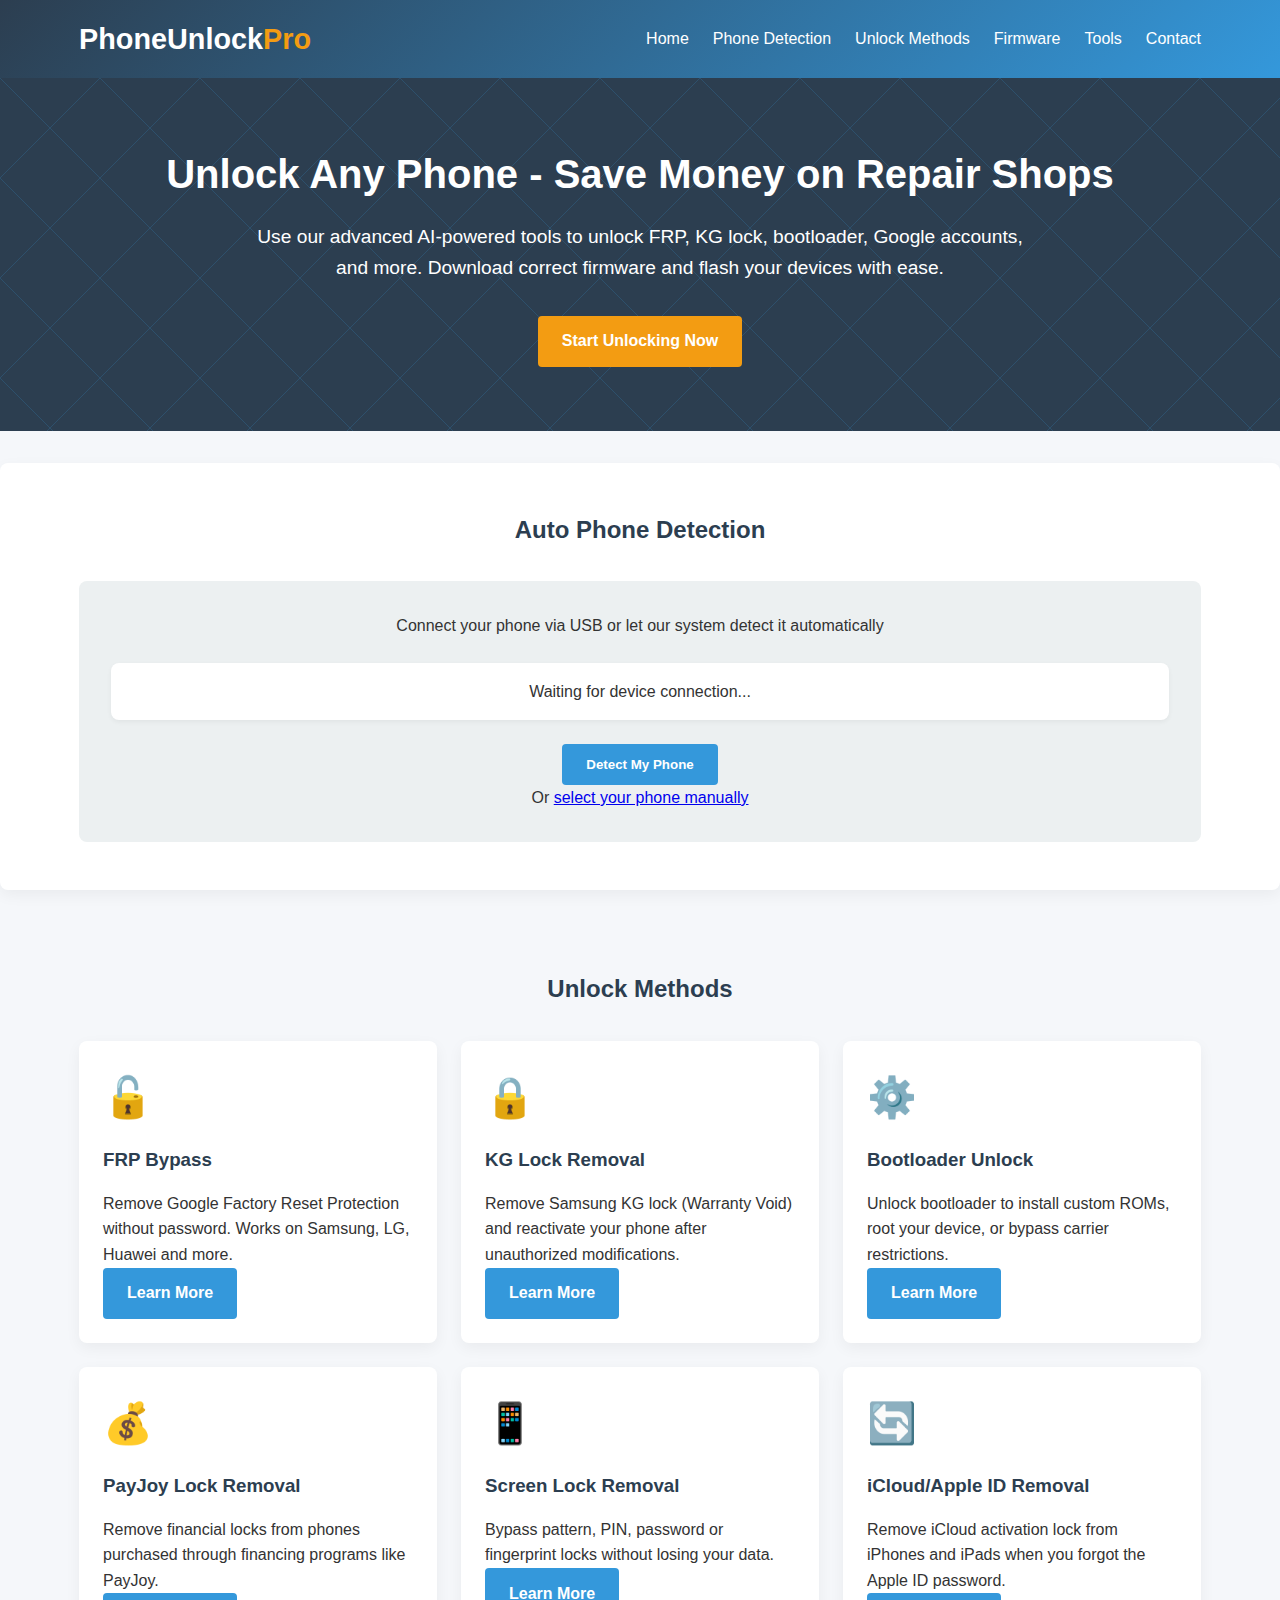
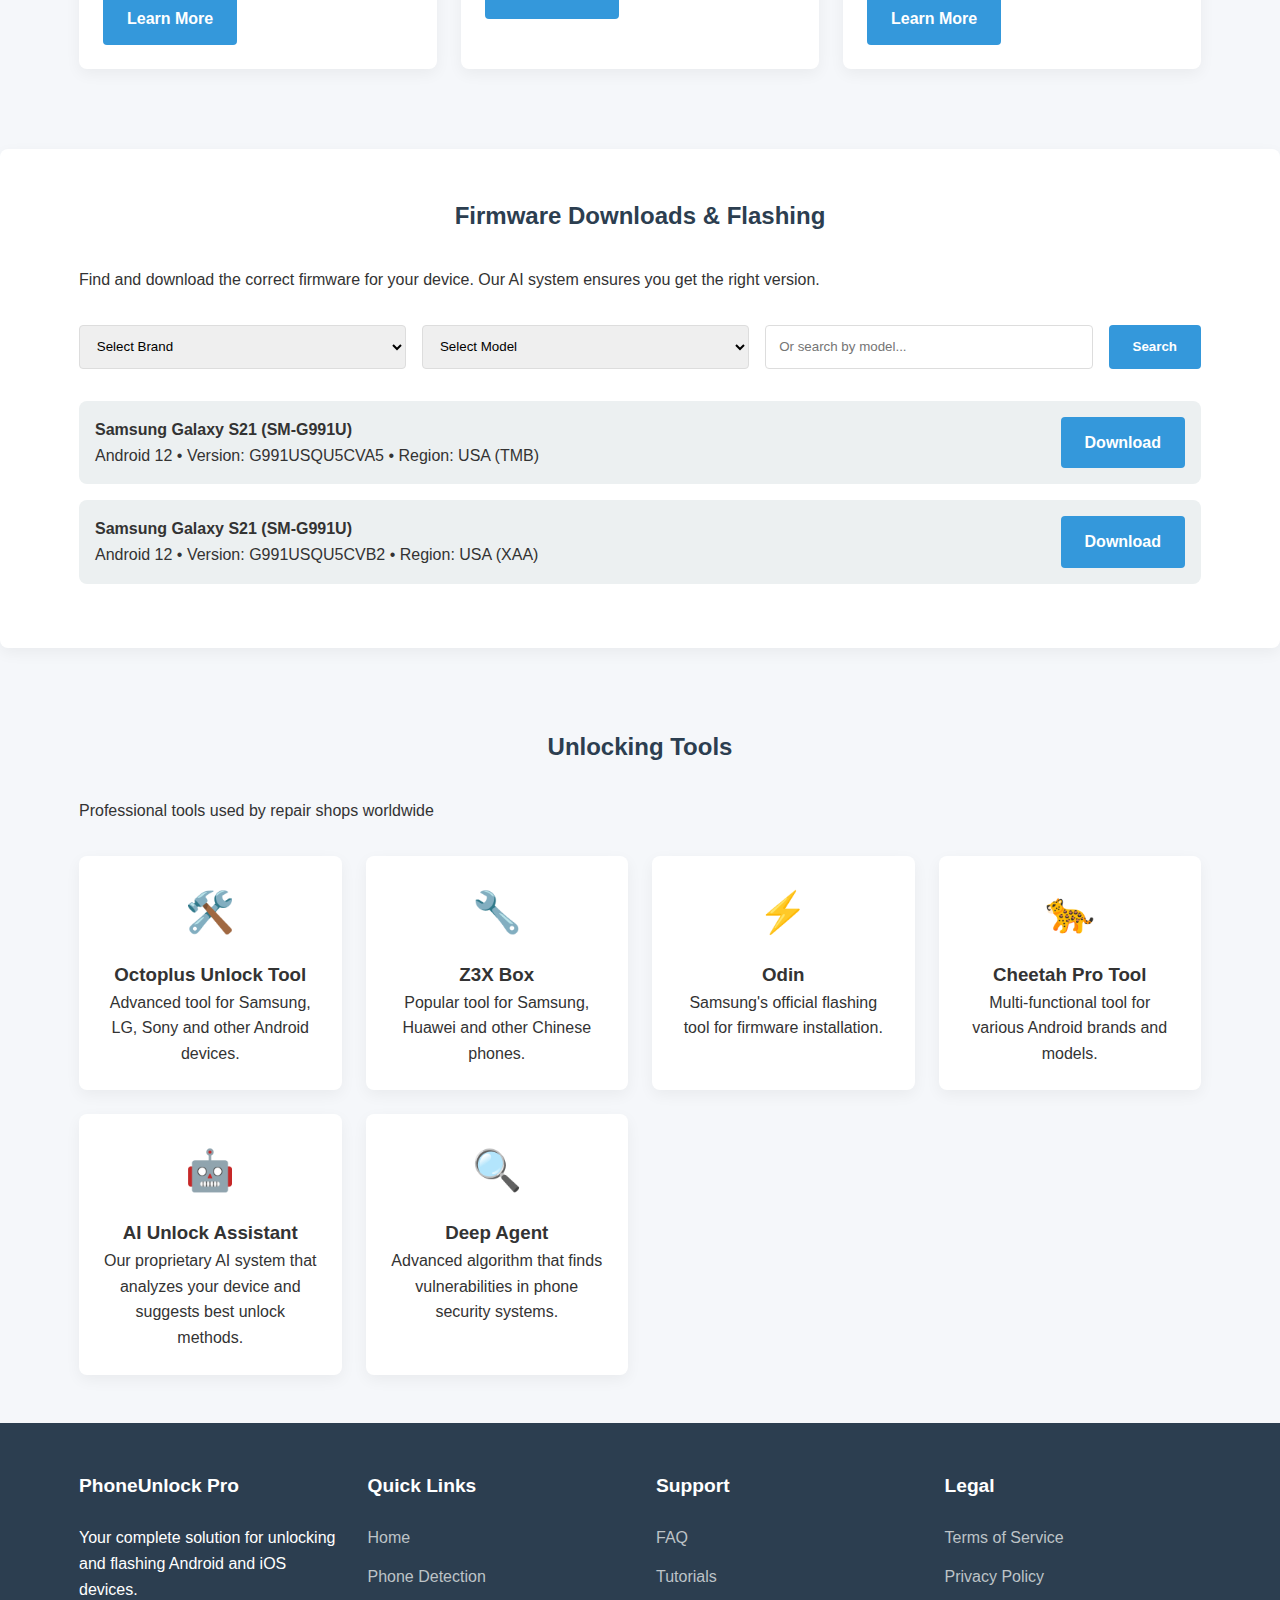
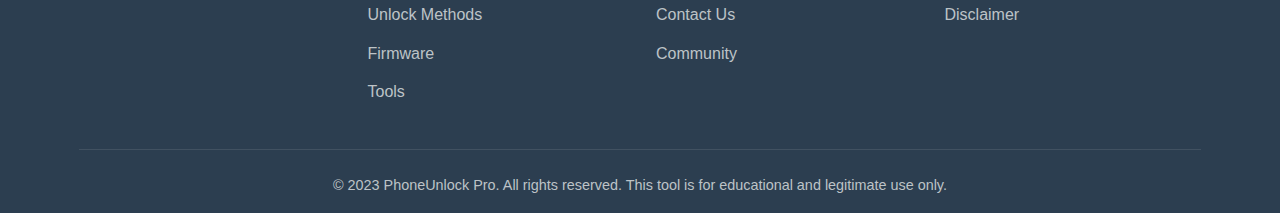
<file: Index.html>
<!DOCTYPE html>
<html lang="en">
<head>
    <meta charset="UTF-8">
    <meta name="viewport" content="width=device-width, initial-scale=1.0">
    <title>PhoneUnlock Pro - Unlock & Flash Any Phone</title>
    <style>
        :root {
            --primary: #3498db;
            --secondary: #2c3e50;
            --success: #27ae60;
            --warning: #f39c12;
            --danger: #e74c3c;
            --light: #ecf0f1;
            --dark: #2c3e50;
        }
        
        * {
            margin: 0;
            padding: 0;
            box-sizing: border-box;
            font-family: 'Segoe UI', Tahoma, Geneva, Verdana, sans-serif;
        }
        
        body {
            background-color: #f5f7fa;
            color: #333;
            line-height: 1.6;
        }
        
        .container {
            width: 90%;
            max-width: 1200px;
            margin: 0 auto;
            padding: 0 15px;
        }
        
        /* Header Styles */
        header {
            background: linear-gradient(135deg, var(--secondary), var(--primary));
            color: white;
            padding: 1rem 0;
            box-shadow: 0 2px 10px rgba(0,0,0,0.1);
        }
        
        .header-content {
            display: flex;
            justify-content: space-between;
            align-items: center;
        }
        
        .logo {
            font-size: 1.8rem;
            font-weight: 700;
        }
        
        .logo span {
            color: var(--warning);
        }
        
        nav ul {
            display: flex;
            list-style: none;
        }
        
        nav ul li {
            margin-left: 1.5rem;
        }
        
        nav ul li a {
            color: white;
            text-decoration: none;
            font-weight: 500;
            transition: color 0.3s;
        }
        
        nav ul li a:hover {
            color: var(--warning);
        }
        
        .mobile-menu {
            display: none;
            font-size: 1.5rem;
            cursor: pointer;
        }
        
        /* Hero Section */
        .hero {
            background: linear-gradient(rgba(44, 62, 80, 0.8), rgba(44, 62, 80, 0.8)), url('data:image/svg+xml;utf8,<svg xmlns="http://www.w3.org/2000/svg" width="100" height="100" viewBox="0 0 100 100"><rect width="100" height="100" fill="%232c3e50"/><path d="M0 0L100 100M100 0L0 100" stroke="%233498db" stroke-width="1"/></svg>');
            color: white;
            padding: 4rem 0;
            text-align: center;
        }
        
        .hero h1 {
            font-size: 2.5rem;
            margin-bottom: 1rem;
        }
        
        .hero p {
            font-size: 1.2rem;
            max-width: 800px;
            margin: 0 auto 2rem;
        }
        
        .btn {
            display: inline-block;
            background: var(--primary);
            color: white;
            padding: 0.8rem 1.5rem;
            border: none;
            border-radius: 4px;
            text-decoration: none;
            font-weight: 600;
            cursor: pointer;
            transition: background 0.3s;
        }
        
        .btn:hover {
            background: #2980b9;
        }
        
        .btn-warning {
            background: var(--warning);
        }
        
        .btn-warning:hover {
            background: #e67e22;
        }
        
        /* Phone Detection Section */
        .phone-detection {
            background: white;
            padding: 3rem 0;
            margin: 2rem 0;
            border-radius: 8px;
            box-shadow: 0 5px 15px rgba(0,0,0,0.05);
        }
        
        .section-title {
            text-align: center;
            margin-bottom: 2rem;
            color: var(--secondary);
        }
        
        .detection-area {
            background: var(--light);
            padding: 2rem;
            border-radius: 8px;
            text-align: center;
        }
        
        .detection-status {
            margin: 1.5rem 0;
            padding: 1rem;
            background: white;
            border-radius: 8px;
            box-shadow: 0 2px 5px rgba(0,0,0,0.05);
        }
        
        .detected-phone {
            display: flex;
            align-items: center;
            justify-content: center;
            gap: 1rem;
            margin-top: 1rem;
        }
        
        .phone-icon {
            font-size: 2rem;
            color: var(--primary);
        }
        
        /* Unlock Methods */
        .unlock-methods {
            padding: 3rem 0;
        }
        
        .methods-grid {
            display: grid;
            grid-template-columns: repeat(auto-fit, minmax(300px, 1fr));
            gap: 1.5rem;
            margin-top: 2rem;
        }
        
        .method-card {
            background: white;
            border-radius: 8px;
            padding: 1.5rem;
            box-shadow: 0 5px 15px rgba(0,0,0,0.05);
            transition: transform 0.3s;
        }
        
        .method-card:hover {
            transform: translateY(-5px);
        }
        
        .method-icon {
            font-size: 2.5rem;
            margin-bottom: 1rem;
            color: var(--primary);
        }
        
        .method-card h3 {
            margin-bottom: 1rem;
            color: var(--secondary);
        }
        
        /* Flashing Section */
        .flashing-section {
            background: white;
            padding: 3rem 0;
            margin: 2rem 0;
            border-radius: 8px;
            box-shadow: 0 5px 15px rgba(0,0,0,0.05);
        }
        
        .firmware-search {
            display: flex;
            gap: 1rem;
            margin: 2rem 0;
        }
        
        .firmware-search input, .firmware-search select {
            flex: 1;
            padding: 0.8rem;
            border: 1px solid #ddd;
            border-radius: 4px;
        }
        
        .firmware-results {
            margin-top: 2rem;
        }
        
        .firmware-item {
            background: var(--light);
            padding: 1rem;
            border-radius: 8px;
            margin-bottom: 1rem;
            display: flex;
            justify-content: space-between;
            align-items: center;
        }
        
        /* Tools Section */
        .tools-section {
            padding: 3rem 0;
        }
        
        .tools-grid {
            display: grid;
            grid-template-columns: repeat(auto-fit, minmax(250px, 1fr));
            gap: 1.5rem;
            margin-top: 2rem;
        }
        
        .tool-card {
            background: white;
            border-radius: 8px;
            padding: 1.5rem;
            text-align: center;
            box-shadow: 0 5px 15px rgba(0,0,0,0.05);
        }
        
        .tool-icon {
            font-size: 2.5rem;
            margin-bottom: 1rem;
            color: var(--primary);
        }
        
        /* Footer */
        footer {
            background: var(--secondary);
            color: white;
            padding: 3rem 0 1rem;
        }
        
        .footer-content {
            display: grid;
            grid-template-columns: repeat(auto-fit, minmax(200px, 1fr));
            gap: 2rem;
            margin-bottom: 2rem;
        }
        
        .footer-column h3 {
            margin-bottom: 1.5rem;
            font-size: 1.2rem;
        }
        
        .footer-column ul {
            list-style: none;
        }
        
        .footer-column ul li {
            margin-bottom: 0.8rem;
        }
        
        .footer-column ul li a {
            color: #bdc3c7;
            text-decoration: none;
            transition: color 0.3s;
        }
        
        .footer-column ul li a:hover {
            color: white;
        }
        
        .copyright {
            text-align: center;
            padding-top: 1.5rem;
            border-top: 1px solid rgba(255,255,255,0.1);
            color: #bdc3c7;
            font-size: 0.9rem;
        }
        
        /* Responsive Design */
        @media (max-width: 768px) {
            .header-content {
                flex-direction: column;
                text-align: center;
            }
            
            nav ul {
                margin-top: 1rem;
                flex-wrap: wrap;
                justify-content: center;
            }
            
            nav ul li {
                margin: 0.5rem;
            }
            
            .mobile-menu {
                display: block;
                position: absolute;
                top: 1rem;
                right: 1rem;
            }
            
            .hero h1 {
                font-size: 2rem;
            }
            
            .firmware-search {
                flex-direction: column;
            }
            
            .detected-phone {
                flex-direction: column;
            }
        }
    </style>
</head>
<body>
    <!-- Header -->
    <header>
        <div class="container">
            <div class="header-content">
                <div class="logo">PhoneUnlock<span>Pro</span></div>
                <div class="mobile-menu">☰</div>
                <nav>
                    <ul>
                        <li><a href="#home">Home</a></li>
                        <li><a href="#detection">Phone Detection</a></li>
                        <li><a href="#unlock">Unlock Methods</a></li>
                        <li><a href="#flashing">Firmware</a></li>
                        <li><a href="#tools">Tools</a></li>
                        <li><a href="#contact">Contact</a></li>
                    </ul>
                </nav>
            </div>
        </div>
    </header>

    <!-- Hero Section -->
    <section class="hero" id="home">
        <div class="container">
            <h1>Unlock Any Phone - Save Money on Repair Shops</h1>
            <p>Use our advanced AI-powered tools to unlock FRP, KG lock, bootloader, Google accounts, and more. Download correct firmware and flash your devices with ease.</p>
            <a href="#detection" class="btn btn-warning">Start Unlocking Now</a>
        </div>
    </section>

    <!-- Phone Detection Section -->
    <section class="phone-detection" id="detection">
        <div class="container">
            <h2 class="section-title">Auto Phone Detection</h2>
            <div class="detection-area">
                <p>Connect your phone via USB or let our system detect it automatically</p>
                <div class="detection-status">
                    <p id="detection-message">Waiting for device connection...</p>
                    <div class="detected-phone" id="detected-phone" style="display: none;">
                        <div class="phone-icon">📱</div>
                        <div>
                            <h3 id="phone-model">Samsung Galaxy S21</h3>
                            <p id="phone-details">Android 12 • Model: SM-G991U</p>
                        </div>
                    </div>
                </div>
                <button class="btn" id="detect-btn">Detect My Phone</button>
                <p class="manual-select">Or <a href="#manual-select">select your phone manually</a></p>
            </div>
        </div>
    </section>

    <!-- Unlock Methods Section -->
    <section class="unlock-methods" id="unlock">
        <div class="container">
            <h2 class="section-title">Unlock Methods</h2>
            <div class="methods-grid">
                <div class="method-card">
                    <div class="method-icon">🔓</div>
                    <h3>FRP Bypass</h3>
                    <p>Remove Google Factory Reset Protection without password. Works on Samsung, LG, Huawei and more.</p>
                    <a href="#" class="btn">Learn More</a>
                </div>
                <div class="method-card">
                    <div class="method-icon">🔒</div>
                    <h3>KG Lock Removal</h3>
                    <p>Remove Samsung KG lock (Warranty Void) and reactivate your phone after unauthorized modifications.</p>
                    <a href="#" class="btn">Learn More</a>
                </div>
                <div class="method-card">
                    <div class="method-icon">⚙️</div>
                    <h3>Bootloader Unlock</h3>
                    <p>Unlock bootloader to install custom ROMs, root your device, or bypass carrier restrictions.</p>
                    <a href="#" class="btn">Learn More</a>
                </div>
                <div class="method-card">
                    <div class="method-icon">💰</div>
                    <h3>PayJoy Lock Removal</h3>
                    <p>Remove financial locks from phones purchased through financing programs like PayJoy.</p>
                    <a href="#" class="btn">Learn More</a>
                </div>
                <div class="method-card">
                    <div class="method-icon">📱</div>
                    <h3>Screen Lock Removal</h3>
                    <p>Bypass pattern, PIN, password or fingerprint locks without losing your data.</p>
                    <a href="#" class="btn">Learn More</a>
                </div>
                <div class="method-card">
                    <div class="method-icon">🔄</div>
                    <h3>iCloud/Apple ID Removal</h3>
                    <p>Remove iCloud activation lock from iPhones and iPads when you forgot the Apple ID password.</p>
                    <a href="#" class="btn">Learn More</a>
                </div>
            </div>
        </div>
    </section>

    <!-- Flashing Section -->
    <section class="flashing-section" id="flashing">
        <div class="container">
            <h2 class="section-title">Firmware Downloads & Flashing</h2>
            <p>Find and download the correct firmware for your device. Our AI system ensures you get the right version.</p>
            
            <div class="firmware-search">
                <select id="brand-select">
                    <option value="">Select Brand</option>
                    <option value="samsung">Samsung</option>
                    <option value="apple">Apple</option>
                    <option value="xiaomi">Xiaomi</option>
                    <option value="oneplus">OnePlus</option>
                    <option value="lg">LG</option>
                    <option value="huawei">Huawei</option>
                </select>
                <select id="model-select">
                    <option value="">Select Model</option>
                </select>
                <input type="text" id="firmware-search" placeholder="Or search by model...">
                <button class="btn" id="search-firmware">Search</button>
            </div>
            
            <div class="firmware-results">
                <div class="firmware-item">
                    <div>
                        <h4>Samsung Galaxy S21 (SM-G991U)</h4>
                        <p>Android 12 • Version: G991USQU5CVA5 • Region: USA (TMB)</p>
                    </div>
                    <a href="#" class="btn">Download</a>
                </div>
                <div class="firmware-item">
                    <div>
                        <h4>Samsung Galaxy S21 (SM-G991U)</h4>
                        <p>Android 12 • Version: G991USQU5CVB2 • Region: USA (XAA)</p>
                    </div>
                    <a href="#" class="btn">Download</a>
                </div>
            </div>
        </div>
    </section>

    <!-- Tools Section -->
    <section class="tools-section" id="tools">
        <div class="container">
            <h2 class="section-title">Unlocking Tools</h2>
            <p>Professional tools used by repair shops worldwide</p>
            
            <div class="tools-grid">
                <div class="tool-card">
                    <div class="tool-icon">🛠️</div>
                    <h3>Octoplus Unlock Tool</h3>
                    <p>Advanced tool for Samsung, LG, Sony and other Android devices.</p>
                </div>
                <div class="tool-card">
                    <div class="tool-icon">🔧</div>
                    <h3>Z3X Box</h3>
                    <p>Popular tool for Samsung, Huawei and other Chinese phones.</p>
                </div>
                <div class="tool-card">
                    <div class="tool-icon">⚡</div>
                    <h3>Odin</h3>
                    <p>Samsung's official flashing tool for firmware installation.</p>
                </div>
                <div class="tool-card">
                    <div class="tool-icon">🐆</div>
                    <h3>Cheetah Pro Tool</h3>
                    <p>Multi-functional tool for various Android brands and models.</p>
                </div>
                <div class="tool-card">
                    <div class="tool-icon">🤖</div>
                    <h3>AI Unlock Assistant</h3>
                    <p>Our proprietary AI system that analyzes your device and suggests best unlock methods.</p>
                </div>
                <div class="tool-card">
                    <div class="tool-icon">🔍</div>
                    <h3>Deep Agent</h3>
                    <p>Advanced algorithm that finds vulnerabilities in phone security systems.</p>
                </div>
            </div>
        </div>
    </section>

    <!-- Footer -->
    <footer id="contact">
        <div class="container">
            <div class="footer-content">
                <div class="footer-column">
                    <h3>PhoneUnlock Pro</h3>
                    <p>Your complete solution for unlocking and flashing Android and iOS devices.</p>
                </div>
                <div class="footer-column">
                    <h3>Quick Links</h3>
                    <ul>
                        <li><a href="#home">Home</a></li>
                        <li><a href="#detection">Phone Detection</a></li>
                        <li><a href="#unlock">Unlock Methods</a></li>
                        <li><a href="#flashing">Firmware</a></li>
                        <li><a href="#tools">Tools</a></li>
                    </ul>
                </div>
                <div class="footer-column">
                    <h3>Support</h3>
                    <ul>
                        <li><a href="#">FAQ</a></li>
                        <li><a href="#">Tutorials</a></li>
                        <li><a href="#">Contact Us</a></li>
                        <li><a href="#">Community</a></li>
                    </ul>
                </div>
                <div class="footer-column">
                    <h3>Legal</h3>
                    <ul>
                        <li><a href="#">Terms of Service</a></li>
                        <li><a href="#">Privacy Policy</a></li>
                        <li><a href="#">Disclaimer</a></li>
                    </ul>
                </div>
            </div>
            <div class="copyright">
                <p>&copy; 2023 PhoneUnlock Pro. All rights reserved. This tool is for educational and legitimate use only.</p>
            </div>
        </div>
    </footer>

    <script>
        // Phone Detection Simulation
        document.getElementById('detect-btn').addEventListener('click', function() {
            const message = document.getElementById('detection-message');
            const detectedPhone = document.getElementById('detected-phone');
            
            message.textContent = "Device detected! Analyzing...";
            
            setTimeout(function() {
                message.textContent = "Analysis complete!";
                detectedPhone.style.display = 'flex';
                
                // Simulate different phone detection
                const phones = [
                    { model: "Samsung Galaxy S21", details: "Android 12 • Model: SM-G991U" },
                    { model: "iPhone 13 Pro", details: "iOS 15 • Model: A2483" },
                    { model: "Xiaomi Redmi Note 10", details: "Android 11 • Model: M2101K7AG" }
                ];
                
                const randomPhone = phones[Math.floor(Math.random() * phones.length)];
                document.getElementById('phone-model').textContent = randomPhone.model;
                document.getElementById('phone-details').textContent = randomPhone.details;
            }, 2000);
        });
        
        // Brand-Model Selection
        const brandSelect = document.getElementById('brand-select');
        const modelSelect = document.getElementById('model-select');
        
        const models = {
            samsung: ["Galaxy S23", "Galaxy S22", "Galaxy S21", "Galaxy A54", "Galaxy A34", "Galaxy Z Fold 4", "Galaxy Z Flip 4"],
            apple: ["iPhone 14 Pro", "iPhone 14", "iPhone 13", "iPhone 12", "iPhone SE (2022)", "iPad Pro 12.9"],
            xiaomi: ["Redmi Note 12", "Redmi Note 11", "Mi 13", "Mi 12", "Poco F5", "Poco X5"],
            oneplus: ["OnePlus 11", "OnePlus 10 Pro", "OnePlus 9", "OnePlus Nord 3", "OnePlus Nord CE 3"],
            lg: ["LG Velvet", "LG Wing", "LG G8", "LG V60", "LG Stylo 6"],
            huawei: ["P50 Pro", "P40 Pro", "Mate 40 Pro", "Nova 9", "Enjoy 50"]
        };
        
        brandSelect.addEventListener('change', function() {
            const brand = this.value;
            modelSelect.innerHTML = '<option value="">Select Model</option>';
            
            if (brand && models[brand]) {
                models[brand].forEach(model => {
                    const option = document.createElement('option');
                    option.value = model.toLowerCase().replace(/\s+/g, '-');
                    option.textContent = model;
                    modelSelect.appendChild(option);
                });
            }
        });
        
        // Mobile Menu Toggle
        document.querySelector('.mobile-menu').addEventListener('click', function() {
            document.querySelector('nav ul').classList.toggle('show');
        });
    </script>
</body>
</html>
</file>
